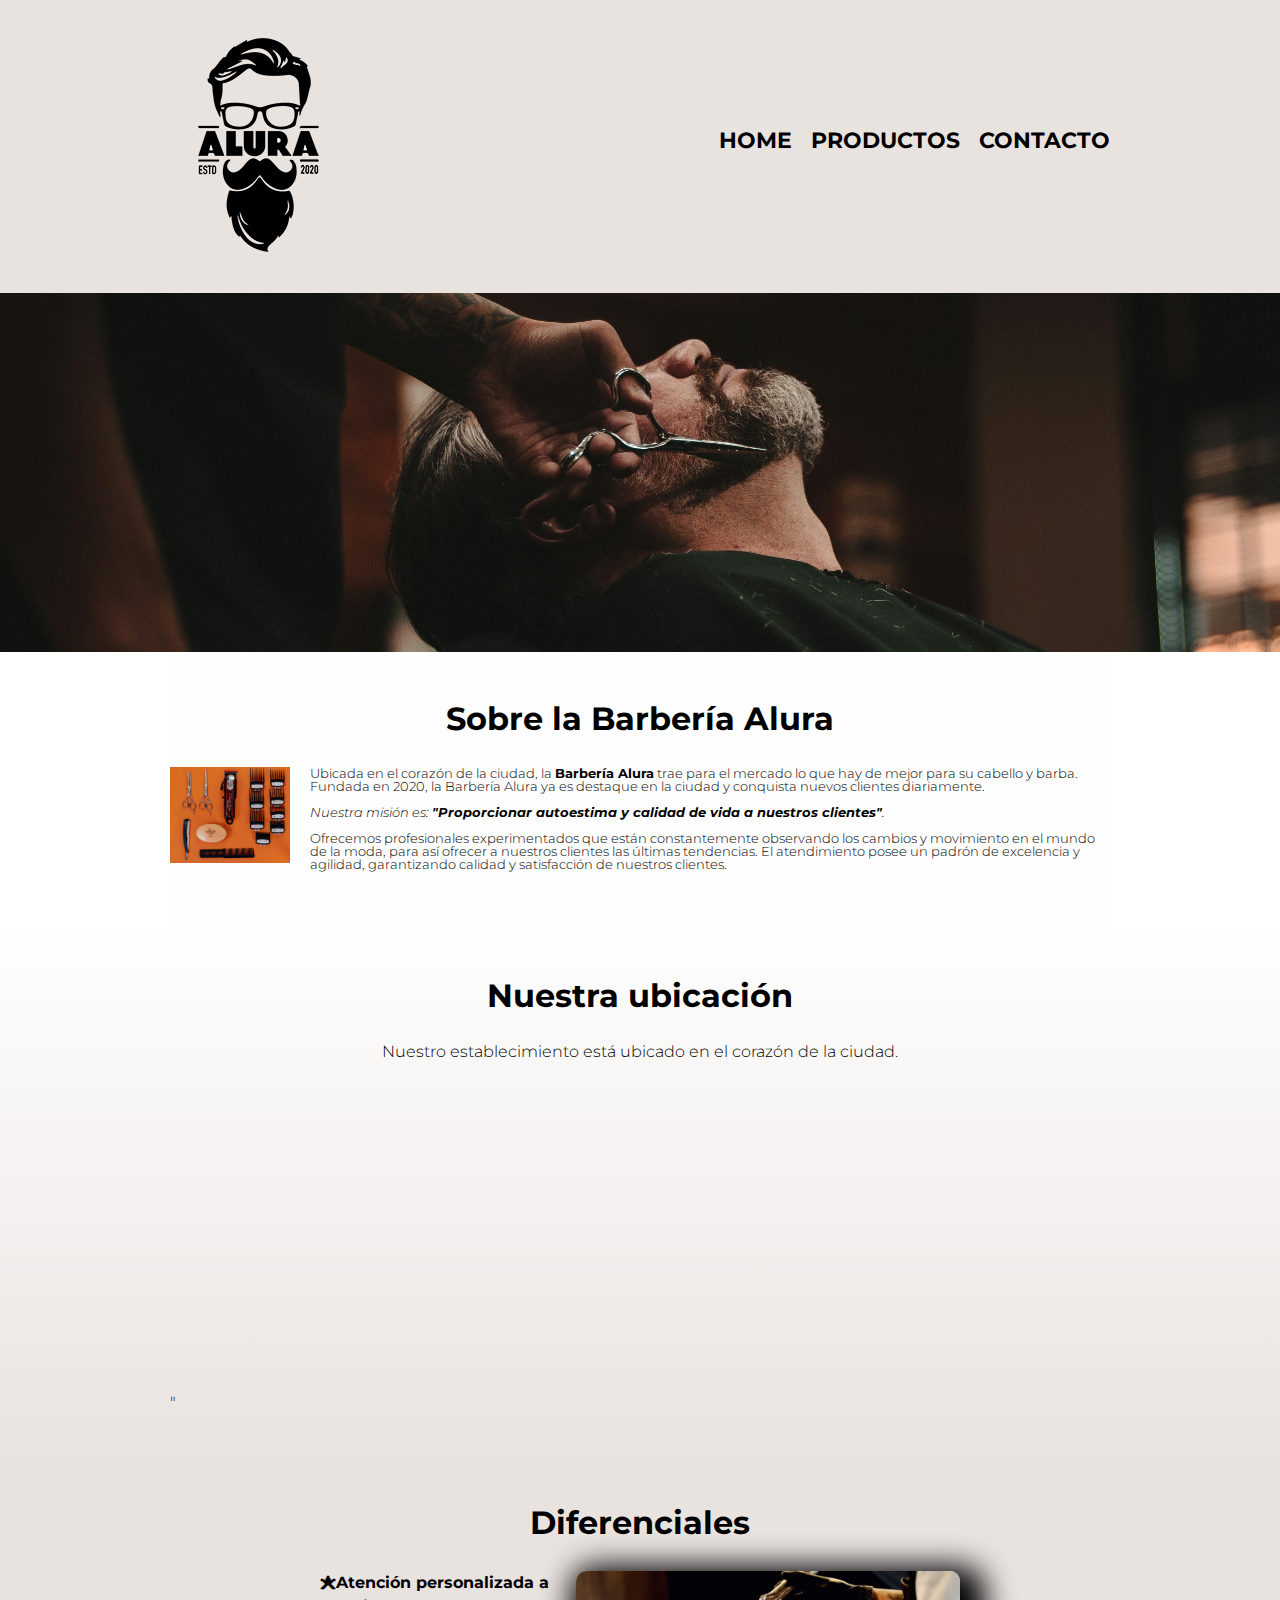
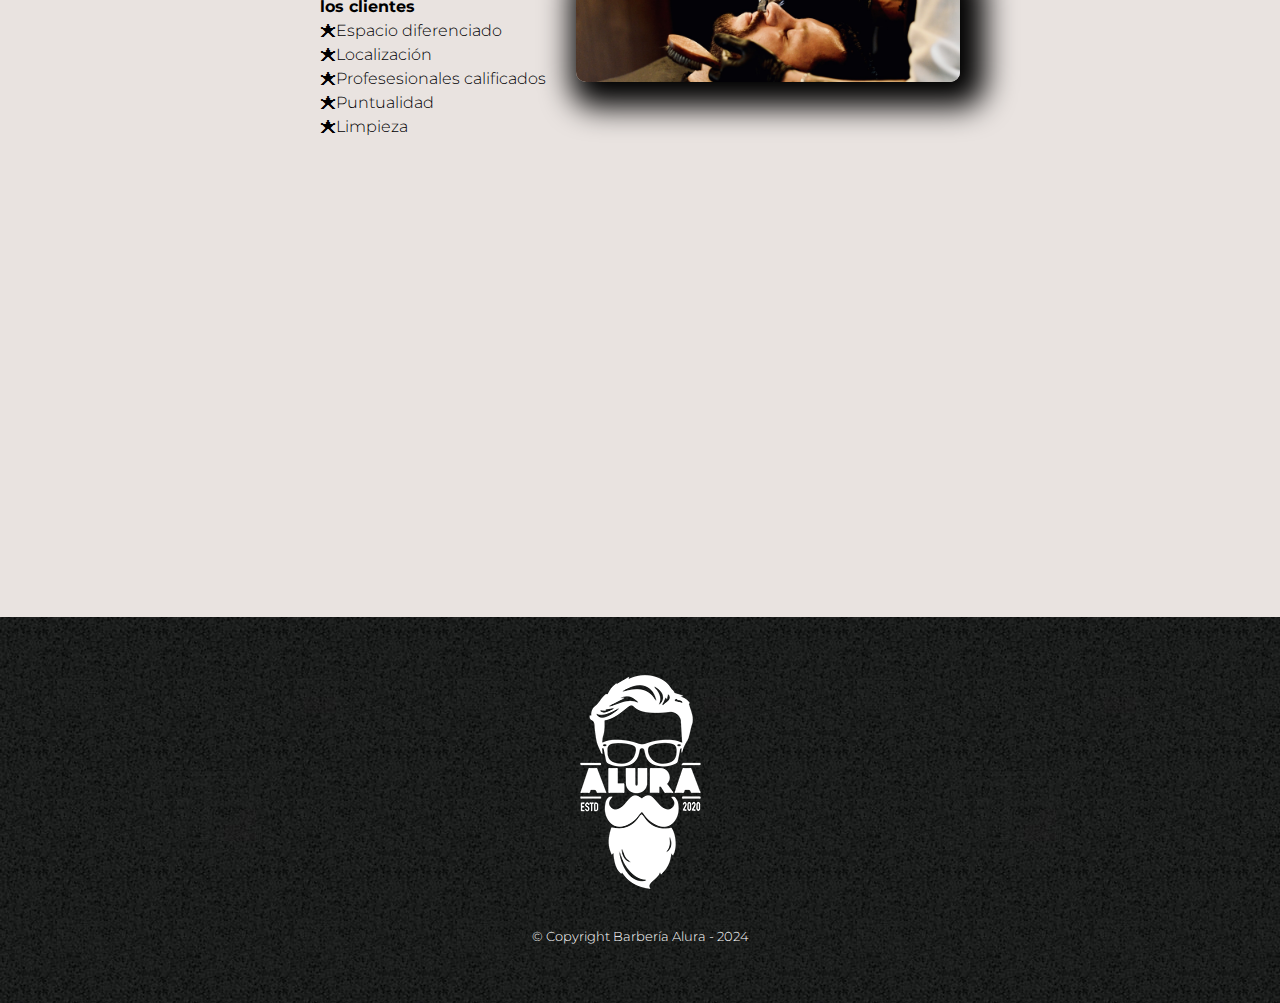
<file: index.html>
<!DOCTYPE html>

<html lang="es">
    <head>
        <meta charset="UTF-8"> 
        <meta name="viewport" content="width=device-width">
        <title>Barbería Alura</title>
        <link rel="stylesheet" href="reset.css">
        <link rel="stylesheet" href="style-productos.css">
        <link rel="preconnect" href="https://fonts.googleapis.com">
        <link rel="preconnect" href="https://fonts.gstatic.com" crossorigin>
        <link href="https://fonts.googleapis.com/css2?family=Montserrat:ital,wght@0,300;1,300&display=swap" rel="stylesheet">
    </head>

    <body>
        <header>
            <div class="caja">
                <h1><img src="imagenes/logo.png"></h1>
                <nav>
                    <ul>
                        <li><a href="index.html">home</a></li>
                        <li><a href="productos.html">productos</a></li>
                        <li><a href="contacto.html">contacto</a></li>
                    </ul>
                </nav>
            </div>
        </header>

        <img class="banner" src="imagenes/banner.jpg" alt="Banner Barbería">

        <main>
            <section class="principal">
                <h2 class="titulo-principal">Sobre la Barbería Alura</h2>

                <img src="imagenes/utencilios.jpg" class="utencilios" alt="Utencilios de barbería">
    
                <p>Ubicada en el corazón de la ciudad, la <strong>Barbería Alura</strong> trae para el mercado lo que hay de mejor para su cabello y barba. Fundada en 2020, la Barbería Alura ya es destaque en la ciudad y conquista nuevos clientes diariamente.</p>
    
                <p id="mision"><em>Nuestra misión es: <strong>"Proporcionar autoestima y calidad de vida a nuestros clientes"</strong>.</em></p>
    
                <p>Ofrecemos profesionales experimentados que están constantemente observando los cambios y movimiento en el mundo de la moda, para así ofrecer a nuestros clientes las últimas tendencias. El atendimiento posee un padrón de excelencia y agilidad, garantizando calidad y satisfacción de nuestros clientes.</p> 
            </section>

            <section class="mapa">
                <h3 class="titulo-principal">Nuestra ubicación</h3>
                <p>Nuestro establecimiento está ubicado en el corazón de la ciudad.</p>
                <!--iframe nos permite ingresar ventanas, espacios, areas como mapas, videos, gif, video. con src podemos ingresar links-->
                <div class="mapa-contenido">
                    <iframe src="https://www.google.com/maps/embed?pb=!1m18!1m12!1m3!1d7512.542815618573!2d-103.46642189906407!3d19.70106583981981!2m3!1f0!2f0!3f0!3m2!1i1024!2i768!4f13.1!3m3!1m2!1s0x842f86bcae7db949%3A0x10cb9a8ea0341a04!2sJard%C3%ADn%20Municipal%20Ciudad%20Guzm%C3%A1n!5e0!3m2!1ses-419!2smx!4v1709492781087!5m2!1ses-419!2smx" width="100%" height="300" style="border:0;" allowfullscreen="" loading="lazy" referrerpolicy="no-referrer-when-downgrade"></iframe>"

                </div>

            </section>
    
            <section class="diferenciales">
                <h3 class="titulo-principal">Diferenciales</h3>
                <div class="contenido-diferenciales">
                    <ul class="lista-diferenciales">
                        <li class="items">Atención personalizada a los clientes</li>
                        <li class="items">Espacio diferenciado</li>
                        <li class="items">Localización</li>
                        <li class="items">Profesesionales calificados</li>
                        <li class="items">Puntualidad</li>
                        <li class="items">Limpieza</li>
                    </ul><img src="imagenes/diferencialess.jpg" class="imagen-diferenciales" alt="Diferenciales">
                    <!--deben quedar juntos sino da un salto aunque tenga el inline:block-->   
                </div>
                <div class="video">
                    <iframe width="100%" height="315" src="https://www.youtube.com/embed/wcVVXUV0YUY?si=HSjnlLHI9T4nMhih" title="YouTube video player" frameborder="0" allow="accelerometer; autoplay; clipboard-write; encrypted-media; gyroscope; picture-in-picture; web-share" allowfullscreen></iframe>
                </div>
            </section> 
        </main>
        
        <footer>
            <img src="imagenes/logo-blanco.png">
            <p class="copyright">&copy Copyright Barbería Alura - 2024</p>
        </footer>  
    </body>
</html>
</file>
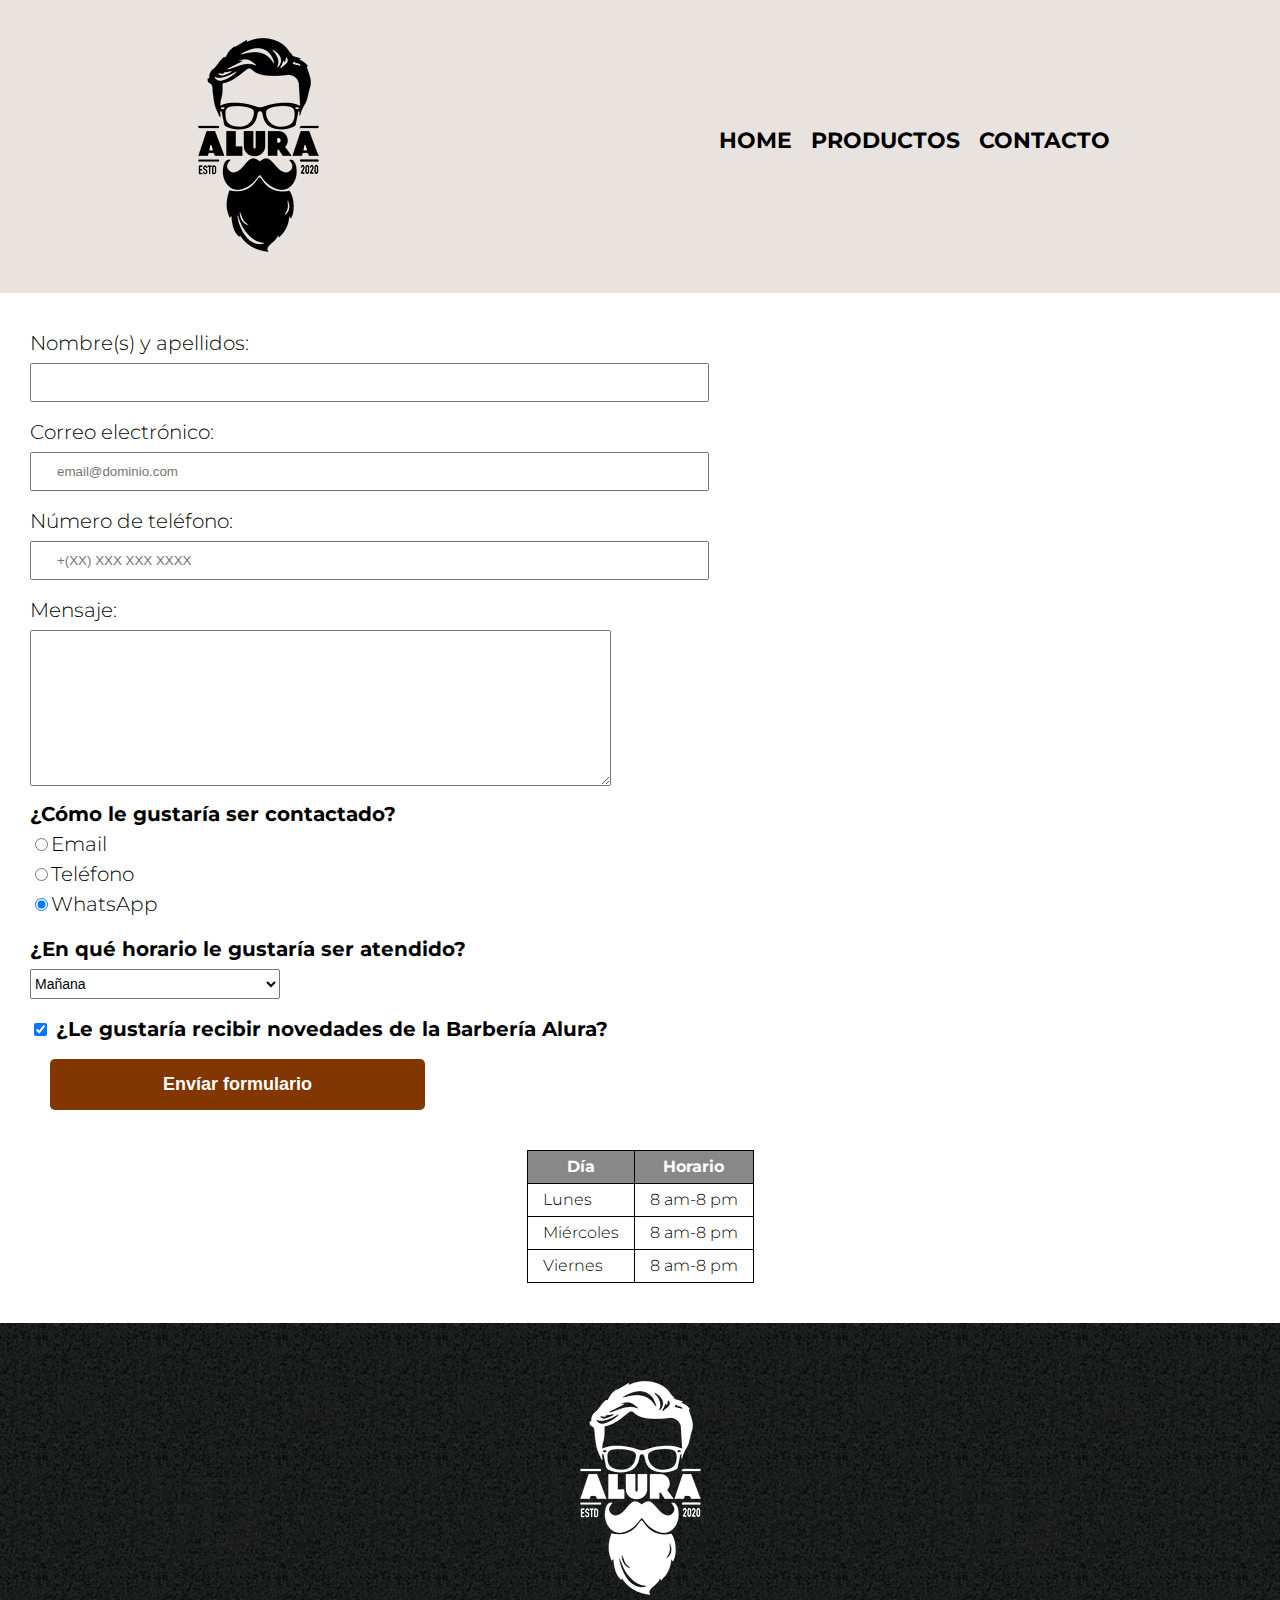
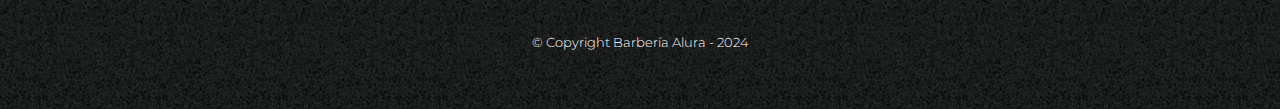
<file: contacto.html>
<!DOCTYPE html> <!--w3schools tiene articulos sobre desarrollo web-->

<html>
    <head>
        <meta charset="UTF-8">
        <meta name="viewport" content="width=device-width">
        <title>Contacto - Barbería Alura</title>
        <link rel="stylesheet" href="reset.css">
        <link rel="stylesheet" href="style-productos.css">
        <link rel="preconnect" href="https://fonts.googleapis.com">
        <link rel="preconnect" href="https://fonts.gstatic.com" crossorigin>
        <link href="https://fonts.googleapis.com/css2?family=Montserrat:ital,wght@0,300;1,300&display=swap" rel="stylesheet">
    </head>
    <body>
        <header>
            <div class="caja">
                <h1><img src="imagenes/logo.png" alt="Logo Barbería ALura"></h1>
                <nav>
                    <ul>
                        <li><a href="index.html">home</a></li>
                        <li><a href="productos.html">productos</a></li>
                        <li><a href="contacto.html">contacto</a></li>
                    </ul>
                </nav>
            </div>
        </header>
        <main>
            <form> <!--www.mobileinputtypes.com-->
                <label for="nombreapellidos">Nombre(s) y apellidos:</label>
                <input type="text" id="nombreapellidos" class="input-padron" required>

                <label for="correo">Correo electrónico:</label>
                <input type="email" id="correo" class="input-padron" required placeholder="email@dominio.com">

                <label for="telefono">Número de teléfono:</label>
                <input type="tel" id="telefono" class="input-padron" required placeholder="+(XX) XXX XXX XXXX">

                <label for="mensaje">Mensaje:</label>
                <textarea cols="70%" rows="10" id="mensaje"></textarea required>

                <fieldset>
                    <legend>¿Cómo le gustaría ser contactado?</legend>
                    
                    <label for="emailradio"><input type="radio" name="contacto" value="email" id="mensaje">Email</label>
                    
                    <label for="telefonoradio"><input type="radio" name="contacto" value="telefono" id="telefonoradio">Teléfono</label>
                    
                    <label for="waradio"><input type="radio" name="contacto" value="whatsapp" id="telefonoradio" checked>WhatsApp</label>
                    
                </fieldset>

                <fieldset>
                    <legend>¿En qué horario le gustaría ser atendido?</legend>
                    <select>
                        <option>Mañana</option>
                        <option>Tarde</option>
                        <option>Noche</option>
                    </select>
                </fieldset>

                <label class="checkbox"><input type="checkbox" checked> ¿Le gustaría recibir novedades de la Barbería Alura?</label>
                
                <input type="submit" value="Envíar formulario" class="enviar">
            </form>

            <table>
                <thead>
                    <th>Día</th>
                    <th>Horario</th>
                </thead>
                <tbody>
                    <tr>
                        <td>Lunes</td>
                        <td>8 am-8 pm</td>
                    </tr>
                    <tr>
                        <td>Miércoles</td>
                        <td>8 am-8 pm</td>
                    </tr>
                    <tr>
                        <td>Viernes</td>
                        <td>8 am-8 pm</td>
                    </tr>
                </tbody>

            </table>

        </main>

        <footer>
            <img src="imagenes/logo-blanco.png" alt="Logo Barbería ALura">
            <p class="copyright">&copy Copyright Barbería Alura - 2024</p>
        </footer>
    </body>
</html>
</file>
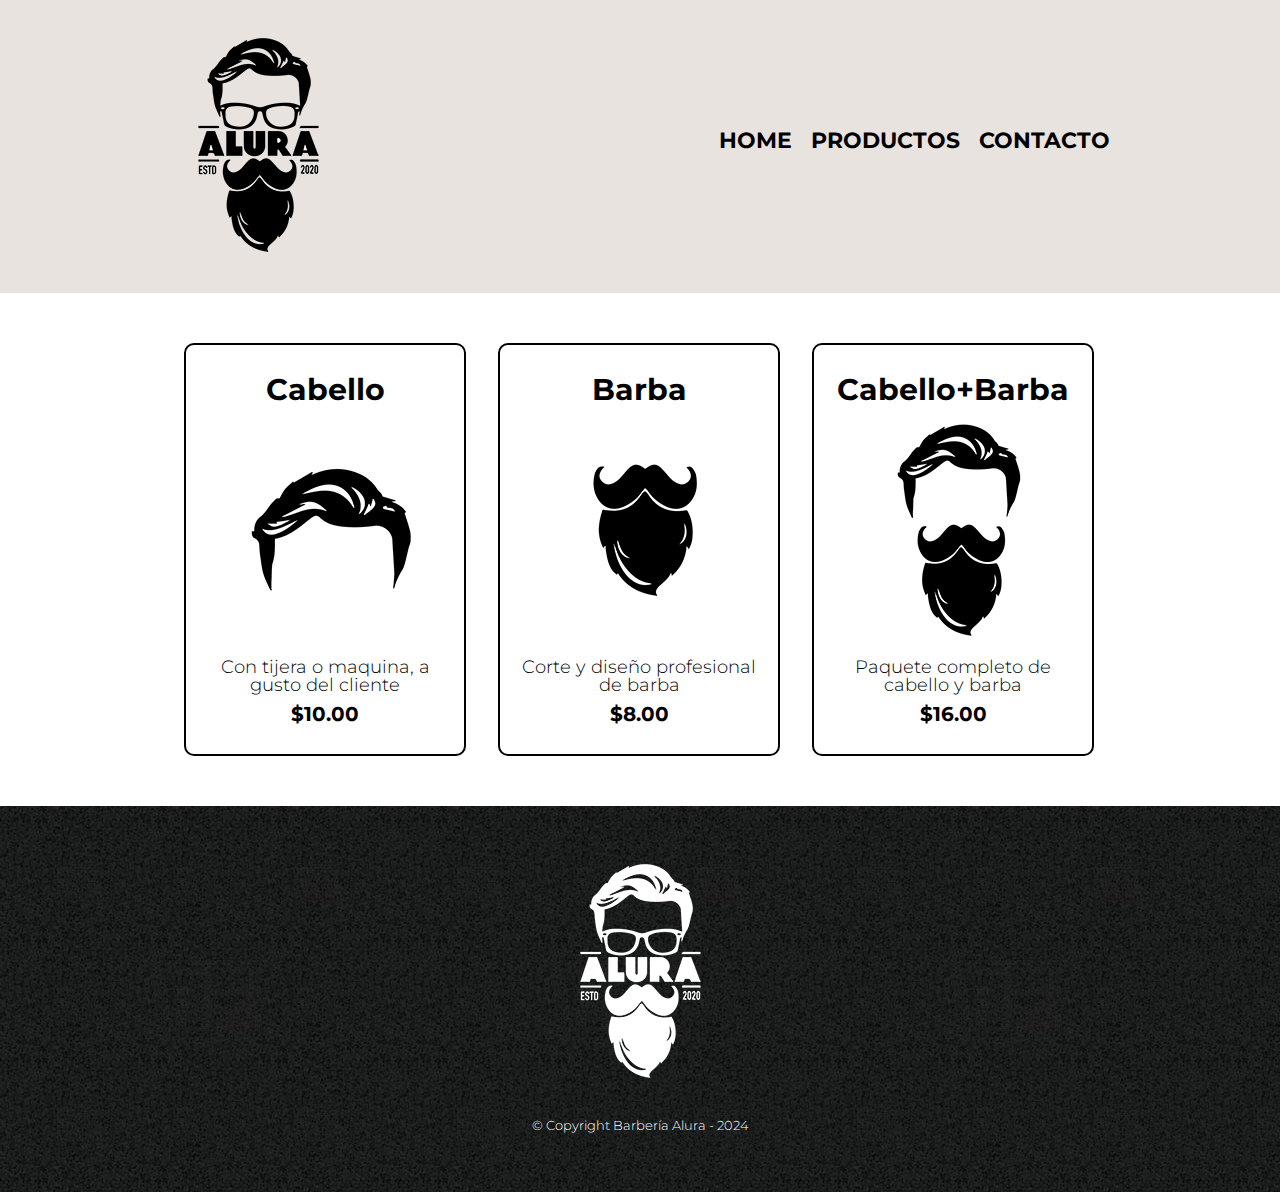
<file: productos.html>
<!DOCTYPE html>
<!--w3schools tiene articulos sobre desarrollo web-->
<html>
    <head>
        <meta charset="UTF-8">
        <meta name="viewport" content="width=device-width">
        <title>Productos - Barbería Alura</title>
        <link rel="stylesheet" href="reset.css">
        <link rel="stylesheet" href="style-productos.css">
        <link rel="preconnect" href="https://fonts.googleapis.com">
        <link rel="preconnect" href="https://fonts.gstatic.com" crossorigin>
        <link href="https://fonts.googleapis.com/css2?family=Montserrat:ital,wght@0,300;1,300&display=swap" rel="stylesheet">
    </head>

    <body>
        <header>
            <div class="caja">
                <h1><img src="imagenes/logo.png"></h1>
                <nav>
                    <ul>
                        <li><a href="index.html">home</a></li>
                        <li><a href="productos.html">productos</a></li>
                        <li><a href="contacto.html">contacto</a></li>
                    </ul>
                </nav>
            </div>
        </header>
        
        <main>
            <ul class="productos">
                <li> <!--por defecto el display abarca la el ancho completo de la web-->
                    <h2>Cabello</h2>
                    <img src="imagenes/cabello.jpg">
                    <p class="producto-descripcion">Con tijera o maquina, a gusto del cliente</p>
                    <p class="producto-precio">$10.00</p>
                </li>
                <li>
                    <h2>Barba</h2>
                    <img src="imagenes/barba.jpg">
                    <p class="producto-descripcion">Corte y diseño profesional de barba</p>
                    <p class="producto-precio">$8.00</p></li>
                <li>
                    <h2>Cabello+Barba</h2>
                    <img src="imagenes/cabello+barba.jpg">
                    <p class="producto-descripcion">Paquete completo de cabello y barba</p>
                    <p class="producto-precio">$16.00</p>
                </li>
            </ul>
        </main>

        <footer>
            <img src="imagenes/logo-blanco.png">
            <p class="copyright">&copy Copyright Barbería Alura - 2024</p>
        </footer>
    </body>
</html>
</file>
<file: style-productos.css>
body {
  font-family: "Montserrat", sans-serif;
  font-optical-sizing: auto;
  font-weight: 300;
  font-style: normal;

}

body::-webkit-scrollbar{
    width: 7px;
    height: 20px;
}

body::-webkit-scrollbar-thumb{
    background-color: rgb(134, 80, 29);
    border-radius: 5px;
}

header{
    background-color: #e9e3e0;
    padding: 20px 0;/*arriba-abajo, derecha-izq*/
}

.caja{
    width: 940px;/*es comun que las pagina tenga 1280px, mas o menos ocuparia el 70% de ese espacio*/
    position: relative; /*a la posicion absoluta del nav*/
    margin: 0 auto; /*el navegador calcula en funcion en automatica que sea el mismo valor para que sea central*/
}

nav{
    position: absolute;
    top:110px;
    right: 0;
}

nav li{
    display: inline;
    margin: 0 0 0 15px;
}

nav a{
    text-transform: uppercase;
    color: rgb(0, 0, 0);
    font-weight: bold;
    font-size: 22px;
    text-decoration: none;
}

nav a:hover{/*captura el movimiento del puntero*/
    color: rgb(105, 45, 1);
    text-decoration: underline;
}

.productos{
    width: 940px;
    margin: 0 auto;
    padding: 50px;
}


.productos li{
    display: inline-block;
    text-align: center;
    width: 30%;
    vertical-align: top;
    /*background-color:violet;*/
    margin: 0 1.5%;
    padding: 30px 20px;/*si lo dejamos asi abarca mas de los 940px inciales*/
    box-sizing: border-box; /*el borde cada item es el limite del espacio que sera definido*/
    border: 2px solid #000000;/*border-width border-style, border-color*/
    border-radius: 10px;/*si,sd,id,ii. 1 solo, para todos*/
}

.productos li:hover{
    border-color: rgb(131, 55, 0);
}

.productos li:active{/*se activa cuando se hace click sobre ello*/
    border-color: rgb(0, 17, 92);
}

.productos h2{
    font-size: 30px;
    font-weight: bold;
}

.productos li:hover h2{
    font-size: 33px;
}

.producto-descripcion{
    font-size: 18px;
}

.producto-precio{
    font-size: 20px;
    font-weight: bold;
    margin-top: 10px;
}

footer{
    text-align: center;
    background: url(imagenes/bg.jpg);
    padding: 40px;
}

.copyright{
    color: #ffffff;
    font-size: 13px;
    /*unicode-table.com*/
    margin: 20px;
}

form{
    margin: 40px 0;
}

form label, form legend{
    display: block;
    font-size: 20px;
    margin: 0 0 10px;
}

form legend{
    padding: 15px 0 0 0;
    font-weight: bold;
}

form{
    padding-left: 30px ;
}

.input-padron{
    display: block;
    margin: 0 0 20px;
    padding: 10px 25px;
    width: 50%;
}



select{
    width: 20%;
    padding: 5px 0;
    font-size: 14px;
}

.checkbox{
    margin: 20px 0;
    font-weight: bold;
}

.enviar{
    width: 30%;
    padding: 15px 0;
    font-size: 18px;
    margin-left: 20px;
    font-weight: bold;
    color:#ffffff;
    background: rgb(131, 55, 0);
    border: none;
    border-radius: 5px;
    transition: 0.5s all; /*o puede ser sólo ciertos parametros*/
    cursor: pointer;
}

.enviar:hover{
    background: rgb(0, 17, 92);
    transform: scale(1.10);
}

table{
    margin:40px auto;
}

thead{
    background-color: #888888;
    color: #ffffff;
    font-weight: bold;
}

td, th{
    border: 1px solid #000000;
    padding:8px 15px;
}

/*CSS PARA HOME*/

.banner{
    width: 100%;
}

.principal{
    background-color: #FEFEFE;
    padding: 3em 0;
    width: 940px;
    margin: 0 auto;
}

.titulo-principal{
    text-align: center;
    font-size: 2em; /*multiplica x2 el tamaño que usa el navegador*/
    margin: 0 0 1em;
    clear: left; /*cualquier configuración que venga después del título, que la limpie, la imagen sólo aplica a un bloque*/
    font-weight: bold;
}

.titulo-principal::first-letter{
    font-weight: bold;
}

.principal p{
    margin: 0 0 1em;
    font-size: 13px;
}

.principal strong{
    font-weight: bold;
}

.principal em{
    font-style: italic;
}

.utencilios{
    width: 120px;
    float: left;
    margin: 0 20px 20px 0;/*arriba, derecha, abajo, izq*/
}

.mapa{
    padding: 3em 0;
    background: linear-gradient(#fefefe, #e9e3e0);/*se pueden colocar grados para que sea en diferentes direcciones. También si queremos cambiar de el ancho ponemos un porcentaje*/
}

.mapa p{
    margin: 0 0 2em;
    text-align: center;
}

.mapa-contenido{
    width: 940px;
    margin: 0 auto;
}

.diferenciales{
    padding: 3em 0;
    background-color: #e9e3e0;
}

.contenido-diferenciales{
    width: 640px;
    margin: 0 auto;
}

.lista-diferenciales{
    width: 40%;
    display: inline-block;
    vertical-align: top;
}

.items{
    line-height: 1.5; /*aumenta tamaño de la linea y letra*/
}

.items::before{
    content: "🟊";
}

.items:first-child{/*funcion que le da la caracteristica al primer elemento de la lista (o nth-child() con el numero, o 2n para pares)*/
    font-weight: bold; 
}

.imagen-diferenciales{
    width: 60%;
    box-shadow: 10px 10px 30px 15px #000000;
    border-radius: 10px;
}

.imagen-diferenciales:hover{
    opacity: 0.3;
    transition: 400ms;
}

.video{
    width: 560px;
    margin: 6em auto 1em auto;
}

/*pseudo-elementos: podemos editar la primer letra, la primera línea, o agregar algún elemento al inicio y al final. .elemento:after, before, first letter, first line, etc*/

@media screen and (max-width:480px){
    h1{
        text-align: center;
    }

    nav{
        position: static;
    }
    body{
        .caja, .principal, .mapa-contenido, .contenido-diferenciales{
            width: auto
        };
        .lista-diferenciales{
            width: 100%;
            padding-bottom: 18px;
        }
        .imagen-diferenciales{
            width: 100%;
        }
        .video{
            width: auto;
            padding-top: 15px;
        } 
    
        .productos li{
            width: 75%;
            padding: 0;
            margin: 50px;
        }
        .productos{
            width: 100%;
            padding: 0;
            margin: 0;
        }
        .producto-descripcion, .producto-precio, h2{
            margin: 15px 15px;
        }
        .input-padron{
            padding-right: 80px;
        }
    }
}
</file>
